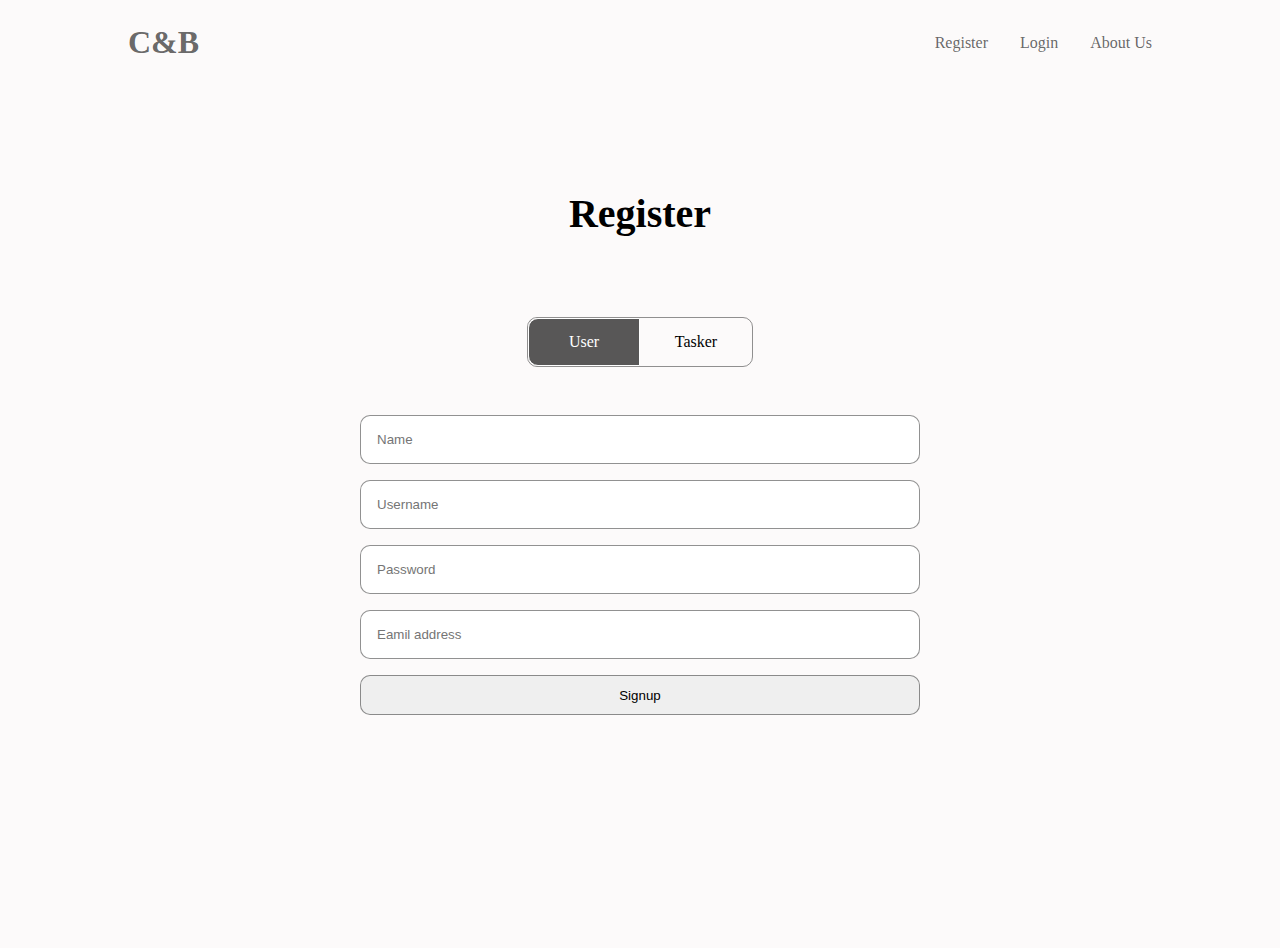
<file: register/register.html>
<!DOCTYPE html>
<html lang="en">
<head>
    <meta charset="UTF-8">
    <meta name="viewport" content="width=device-width, initial-scale=1, maximum-scale=1">
    <title>C&B</title>
    <link rel="stylesheet" href="/style.css">
</head>
<body>
    <div id="root-container">
        <header>
            <div class="logo"><h1><a href="/">C&B</a></h1></div>
            <nav class="navbar">
                <ul class="navbar-list">
                    <li class="list-item"><a href="/register/register.html">Register</a></li>
                    <li class="list-item"><a href="/register/login.html">Login</a></li>
                    <li class="list-item"><a href="/about-us.html">About Us</a></li>
                </ul>
            </nav>
        </header>
        <main>
            <section class="banner">
                <h2>Register</h2>
                <div class="forms">
                    <div class="select-from">
                        <span class="js-register-user active">User</span>
                        <span class="js-register-tasker">Tasker</span>
                    </div>
                    <form id="register" class="register-form">
                        <input type="text" id="full-name" placeholder="Name" required><br>
                        <input type="text" id="user-name" placeholder="Username" required><br>
                        <input type="password" id="passcode" placeholder="Password" required><br>
                        <input type="email" id="email" placeholder="Eamil address" required><br>
                        <button type="submit">Signup</button>
                    </form>
                    <form id="register-tasker" class="register-tasker-form">
                        <input type="text" id="tasker-fullname" placeholder="Name" required><br>
                        <input type="text" id="tasker-username" placeholder="Username" required><br>
                        <input type="password" id="tasker-passcode" placeholder="Password" required><br>
                        <input type="email" id="tasker-email" placeholder="Eamil address" required><br>
                        <input type="text" id="tasker" placeholder="Tasker" disabled><br>
                        <input type="text" id="tasker-skills" placeholder="Skills" required><br>
                        <select name="experience" id="tasker-experience" required>
                            <option value="" disabled selected>Experience Level</option>
                            <option value="junior">Junior</option>
                            <option value="intermediate">Intermediate</option>
                            <option value="experienced">Experienced</option>
                        </select>
                        <select name="category" id="category-list" required>
                            <option value="" disabled selected>Category</option>
                        </select>
                        <input type="number" id="tasker-rate" placeholder="Hourly Rate" required><br>
                        <button type="submit">Signup</button>
                    </form>
                    <!-- <small id="error-message"></small> -->
                </div>
            </section>
        </main>
    </div>
<script src="/index.js"></script>
</body>
</html>
</file>
<file: style.css>
* {
  margin: 0;
  padding: 0;
  box-sizing: border-box;
}

main {
  padding-bottom: 3rem;
}

li {
  list-style: none;
}

.flex {
  display: flex;
  flex-direction: column;
  gap: 0.5rem;
}

a {
  text-decoration: none;
  color: rgba(51, 51, 51, 0.7411764706);
}
a:hover {
  opacity: 0.7;
}

button, .continue-btn {
  cursor: pointer;
  transition: all 0.3s ease-out;
}
button:hover, .continue-btn:hover {
  color: #fff;
  background: rgba(51, 51, 51, 0.8196078431);
}

.welcome-section {
  gap: 5rem;
}
@media screen and (max-width: 600px) {
  .welcome-section {
    gap: 3rem;
  }
}

.error-message {
  color: red;
  line-height: 2rem;
}

.button {
  background-color: white;
  color: black;
  border: 2px solid #333;
  width: -moz-max-content;
  width: max-content;
  padding: 0.75rem;
  margin-inline: auto;
  cursor: pointer;
}

.continue-btn {
  color: #000;
  background: #efefef;
  width: -moz-max-content;
  width: max-content;
  padding: 0.75rem;
  border-radius: 10px;
}
.continue-btn button {
  border: 0;
}

body {
  overflow: hidden;
  background: rgba(252, 249, 249, 0.8941176471);
}
body.scroll {
  overflow: auto;
}
body.menu-open {
  position: relative;
  min-height: 100vh;
  overflow: hidden;
}
body.menu-open::before {
  content: "";
  position: absolute;
  inset: 0;
  height: 100%;
  width: 100%;
  background: #000;
  opacity: 0.4;
  z-index: 0;
}

img {
  width: 100%;
  height: 100%;
  -o-object-fit: cover;
     object-fit: cover;
}

#root-container {
  width: 80%;
  margin: auto;
}
@media screen and (max-width: 600px) {
  #root-container {
    width: 100%;
    padding-inline: 1.75rem;
  }
}
#root-container header {
  display: flex;
  justify-content: space-between;
  padding-block: 1.5rem;
  align-items: center;
}
#root-container header .navbar .navbar-list {
  display: flex;
  gap: 2rem;
  align-items: center;
}
@media screen and (max-width: 600px) {
  #root-container header .navbar .navbar-list {
    gap: 0.75rem;
  }
}
#root-container .banner {
  display: flex;
  flex-direction: column;
  justify-content: center;
  text-align: center;
  height: calc(100vh - 85px);
  max-width: 35rem;
  margin: auto;
  gap: 5rem;
}
@media screen and (max-width: 600px) {
  #root-container .banner {
    gap: 3rem;
  }
}
#root-container .banner h1 {
  font-size: 60px;
}
@media screen and (max-width: 600px) {
  #root-container .banner h1 {
    font-size: 40px;
  }
}
#root-container .banner h2 {
  font-size: 40px;
}
@media screen and (max-width: 600px) {
  #root-container .banner h2 {
    font-size: 30px;
  }
}
#root-container .banner p {
  font-size: 1.6rem;
}
#root-container .recommendation-banner {
  width: 85%;
  margin: auto;
}
@media screen and (max-width: 600px) {
  #root-container .recommendation-banner {
    width: 100%;
  }
}
#root-container .recommendation-banner #users-list p {
  font-size: 1.1rem;
}
#root-container .recommendation-banner #users-list .tasker-container {
  display: flex;
  padding: 2rem;
  gap: 1rem;
  background: white;
  border: 1px solid rgba(51, 51, 51, 0.537254902);
  border-radius: 11px;
  margin-block: 1.5rem;
}
@media screen and (max-width: 600px) {
  #root-container .recommendation-banner #users-list .tasker-container {
    flex-direction: column;
  }
  #root-container .recommendation-banner #users-list .tasker-container .tasker-image {
    margin: auto;
  }
}
#root-container .recommendation-banner #users-list .tasker-container .tasker-info {
  display: flex;
  flex-direction: column;
  gap: 1rem;
  width: 50%;
}
@media screen and (max-width: 600px) {
  #root-container .recommendation-banner #users-list .tasker-container .tasker-info {
    width: 100%;
    text-align: center;
  }
}
#root-container .recommendation-banner #users-list .tasker-container .tasker-info .tasker-image {
  width: 200px;
  height: 200px;
}
#root-container .recommendation-banner #users-list .tasker-container .tasker-info .tasker-image img {
  border-radius: 100%;
}
#root-container .recommendation-banner #users-list .tasker-container .tasker-description {
  width: 50%;
  gap: 1.5rem;
}
@media screen and (max-width: 600px) {
  #root-container .recommendation-banner #users-list .tasker-container .tasker-description {
    width: 100%;
    text-align: center;
  }
}
#root-container .recommendation-banner #users-list .tasker-container .tasker-description button {
  width: -moz-max-content;
  width: max-content;
}
#root-container .forms {
  overflow: auto;
  padding-bottom: 5rem;
}
#root-container .select-from {
  border: 1px solid rgba(51, 51, 51, 0.537254902);
  border-radius: 10px;
  width: -moz-fit-content;
  width: fit-content;
  margin-inline: auto;
  margin-bottom: 3rem;
  display: flex;
  justify-content: space-between;
}
#root-container .select-from span {
  width: 7rem;
  height: 3rem;
  text-align: center;
  align-content: center;
}
#root-container .select-from span:first-child {
  border-right: 1px solid rgba(51, 51, 51, 0.537254902);
}
#root-container .select-from span.active {
  background: rgba(51, 51, 51, 0.8196078431);
  color: white;
  border: 1px solid;
}
#root-container .select-from span.js-register-user {
  border-radius: 10px 0 0 10px;
}
#root-container .select-from span.js-register-tasker {
  border-radius: 0 10px 10px 0;
}
#root-container .register-form {
  display: none;
}
#root-container .register-form.active {
  display: block;
}
#root-container .register-tasker-form {
  display: none;
}
#root-container .register-tasker-form.active {
  display: block;
}
#root-container input, #root-container textarea, #root-container select, #root-container option {
  width: 100%;
  padding: 1rem;
  margin-bottom: 1rem;
  border: 1px solid rgba(51, 51, 51, 0.537254902);
  border-radius: 10px;
}
#root-container button {
  width: 100%;
  padding: 0.7rem 1rem;
  border: 1px solid rgba(51, 51, 51, 0.537254902);
  border-radius: 10px;
}
#root-container #category-container {
  display: flex;
  flex-wrap: wrap;
  gap: 1rem;
  justify-content: center;
}
@media screen and (max-width: 600px) {
  #root-container #category-container {
    gap: 0.6rem;
  }
}
#root-container .profile-banner.banner {
  max-width: unset;
}
#root-container #profile-section {
  width: 90%;
  margin: auto;
  display: flex;
  text-align: left;
  justify-content: center;
  gap: 2rem;
  border: 1px solid rgba(51, 51, 51, 0.4274509804);
}
@media screen and (max-width: 600px) {
  #root-container #profile-section {
    width: 100%;
    gap: 1rem;
  }
}
#root-container #profile-section p {
  font-size: 1rem;
}
#root-container #profile-section .profile-nav {
  width: 40%;
  display: flex;
  flex-direction: column;
  border-right: 1px solid rgba(51, 51, 51, 0.4274509804);
}
#root-container #profile-section .profile-nav .profile-list {
  padding: 0.85rem;
  border-bottom: 1px solid rgba(51, 51, 51, 0.4274509804);
}
#root-container #profile-section .profile-nav .profile-list:last-child {
  border-bottom: 0;
}
#root-container #profile-section #account {
  width: 60%;
  padding-block: 2rem;
}
#root-container .account-item {
  display: none;
}
#root-container .account-item.active {
  display: block;
}
#root-container .task-list-container {
  display: flex;
  flex-direction: column;
  gap: 3rem;
  text-align: center;
}
#root-container .task-list-container .tasks-container {
  border: 1px solid rgba(51, 51, 51, 0.537254902);
  border-radius: 1.5rem;
  box-shadow: rgba(0, 0, 0, 0.35) 0px 5px 15px;
}
#root-container .task-list-container .tasks-container .tasks-section {
  display: flex;
  justify-content: center;
  background: #efefef;
  border-radius: 1.5rem 1.5rem 0 0;
}
#root-container .task-list-container .tasks-container .tasks-section li {
  padding: 1rem;
  cursor: pointer;
}
#root-container .task-list-container .tasks-container .tasks-section li.active {
  background: rgba(92, 91, 91, 0.7764705882);
  color: #fff;
}
#root-container .task-list-container .tasks-container .user-tasks {
  display: none;
}
#root-container .task-list-container .tasks-container .user-tasks.active {
  display: block;
}
#root-container .assigned-task {
  display: flex;
  flex-direction: column;
  text-align: left;
}
#root-container .assigned-task .user-tasks {
  display: none;
}
#root-container .assigned-task .user-tasks.active {
  display: block;
}
#root-container .assigned-task .task-list-item {
  padding: 1rem;
  border-bottom: 1px solid rgba(51, 51, 51, 0.537254902);
}
#root-container .assigned-task .task-list-item:last-child {
  border: 0;
}
#root-container .assigned-task .task-list-item:has(.Cancelled, .Completed) {
  opacity: 0.5;
  background-color: lightgray;
  pointer-events: none;
}
#root-container .assigned-task .task-list-item:has(.Cancelled, .Completed):last-child {
  border-radius: 0 0 1.5rem 1.5rem;
}
#root-container .assigned-task .task-list-item .task-box {
  position: relative;
}
#root-container .assigned-task .task-list-item .more {
  position: absolute;
  top: -15%;
  right: -1%;
  cursor: pointer;
}
#root-container .assigned-task .task-list-item .more:hover {
  opacity: 0.5;
}
#root-container .assigned-task .task-list-item .task-info p {
  font-size: 14px;
  color: #666;
}
#root-container .assigned-task .task-list-item .task-info .title {
  font-size: 18px;
  font-weight: bold;
  color: #333;
}
#root-container .assigned-task .task-list-item .task-status {
  font-size: 14px;
  font-weight: 600;
}
#root-container .assigned-task .task-list-item .task-status .status {
  text-transform: capitalize;
}
#root-container .assigned-task .task-list-item .task-status .status.complete-booking {
  color: red;
  position: unset;
}
#root-container .assigned-task .task-list-item .task-status .status.complete-booking:hover {
  opacity: 0.5;
}
#root-container .assigned-task .task-list-item .task-status .status.Pending {
  color: orange;
}
#root-container .assigned-task .task-list-item .task-status .status.Ongoing {
  color: blue;
}
#root-container .assigned-task .task-list-item .task-status .status.Completed {
  color: green;
}
#root-container .assigned-task .task-list-item .task-status .status.Cancelled {
  color: red;
}
#root-container .assigned-task .task-list-item .task-dropdown {
  display: none;
  position: absolute;
  top: -150%;
  left: 0;
  height: 100%;
  width: 100%;
  z-index: 2;
}
#root-container .assigned-task .task-list-item .task-dropdown .task-dropdown-container {
  position: relative;
  width: 60%;
  padding: 3rem;
  height: auto;
  background: #fff;
  border-radius: 1.5rem;
  margin: auto;
  display: flex;
  flex-direction: column;
  justify-content: center;
  text-align: center;
  align-items: center;
  gap: 2rem;
}
@media screen and (max-width: 600px) {
  #root-container .assigned-task .task-list-item .task-dropdown .task-dropdown-container {
    width: 100%;
    height: 85%;
    margin-bottom: 0;
    border-radius: 1.5rem 1.5rem 0 0;
  }
}
#root-container .assigned-task .task-list-item .task-dropdown .task-dropdown-container .cancel {
  position: absolute;
  top: 5%;
  right: 4%;
  cursor: pointer;
}
#root-container .assigned-task .task-list-item .task-dropdown .task-dropdown-container .avatar-img {
  width: 100px;
  height: 100px;
}
#root-container .assigned-task .task-list-item .task-dropdown .task-dropdown-container .dropdown-container {
  width: 80%;
}
#root-container .assigned-task .task-list-item.active .task-dropdown {
  display: flex;
  top: 0%;
}
#root-container .task-item-container {
  display: none;
}
#root-container .task-item-container.active {
  display: block;
}/*# sourceMappingURL=style.css.map */
</file>
